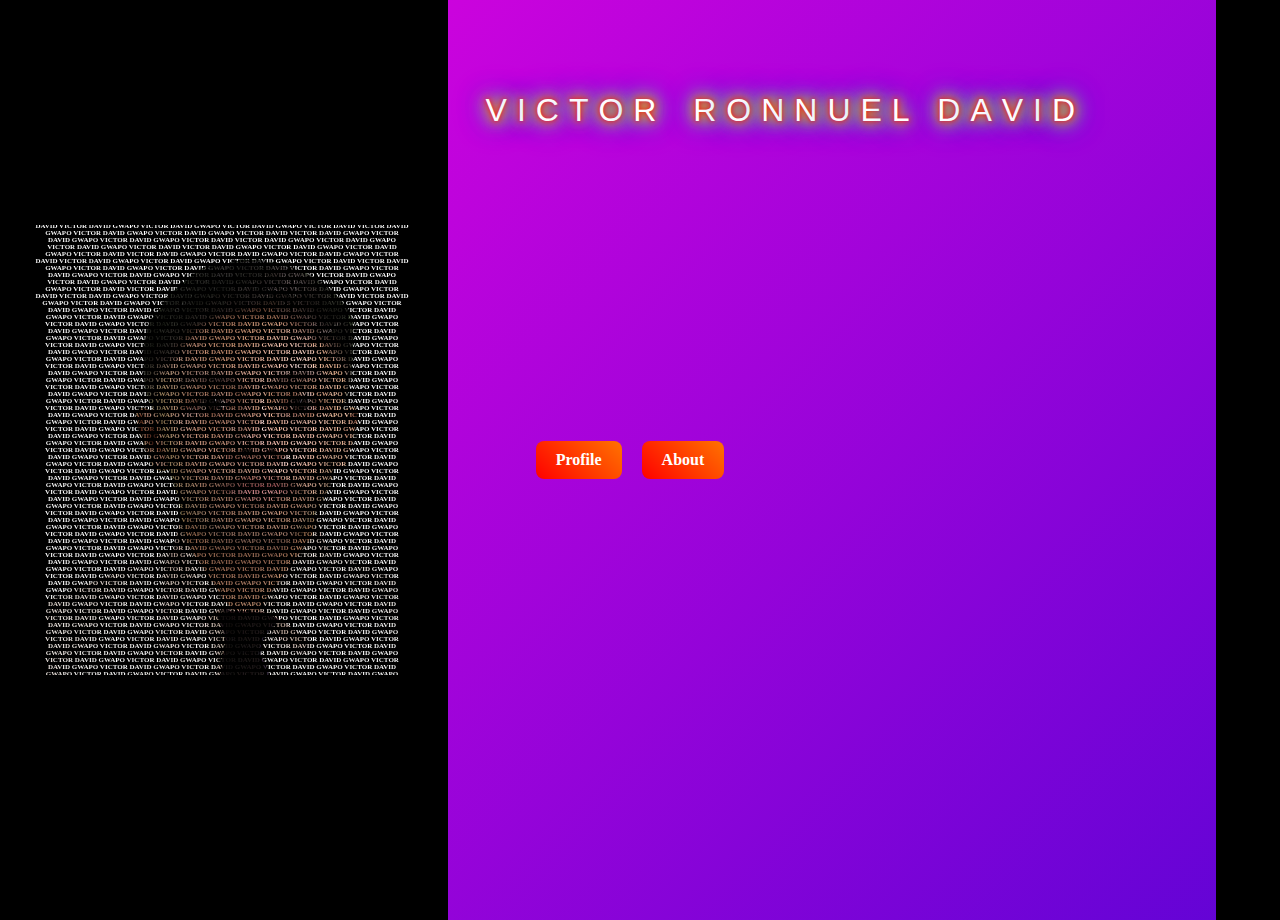
<file: VictorRonnuelDavid/Portfolio/index.html>
<!DOCTYPE html>
<html>
<head>
    <meta charset="UTF-8">
    <meta name="viewport" content="width=device-width, initial-scale=1.0">
    <title>Main</title>
    <link rel="icon" type="images/x-icon" href="images/victor.jpg">
    <link rel="stylesheet" href="styleindex.css">
</head>
<body>
    <main> 
        <div class="Victor">
            <span class="fast-flicker">V</span>
            <span class="flicker">i</span>
            <span>c</span>
            <span class="fast-flicker">t</span>
            <span>o</span>
            <span class="flicker">r</span>
        </div>
        <div class="Ronnuel">
            <span class="fast-flicker">R</span>
            <span>o</span>
            <span class="flicker">n</span>
            <span>n</span>
            <span class="fast-flicker">u</span>
            <span>e</span>
            <span class="flicker">l</span>
        </div>

        <div class="David">
            <span class="fast-flicker">D</span>
            <span>a</span>
            <span class="flicker">v</span>
            <span>i</span>
            <span class="fast-flicker">d</span>
        </div>
        <div class="portrait-container">
            <p class="text-portrait">
                VICTOR DAVID GWAPO VICTOR DAVID GWAPO VICTOR DAVID GWAPO VICTOR DAVID  VICTOR DAVID GWAPO VICTOR DAVID GWAPO VICTOR DAVID GWAPO VICTOR DAVID  VICTOR DAVID GWAPO VICTOR DAVID GWAPO VICTOR DAVID GWAPO VICTOR DAVID  VICTOR DAVID GWAPO VICTOR DAVID GWAPO VICTOR DAVID GWAPO VICTOR DAVID  VICTOR DAVID GWAPO VICTOR DAVID GWAPO VICTOR DAVID GWAPO VICTOR DAVID  VICTOR DAVID GWAPO VICTOR DAVID GWAPO VICTOR DAVID GWAPO VICTOR DAVID  VICTOR DAVID GWAPO VICTOR DAVID GWAPO VICTOR DAVID GWAPO VICTOR DAVID  VICTOR DAVID GWAPO VICTOR DAVID GWAPO VICTOR DAVID GWAPO VICTOR DAVID  VICTOR DAVID GWAPO VICTOR DAVID GWAPO VICTOR DAVID GWAPO VICTOR DAVID  VICTOR DAVID GWAPO VICTOR DAVID GWAPO VICTOR DAVID GWAPO VICTOR DAVID  VICTOR DAVID GWAPO VICTOR DAVID GWAPO VICTOR DAVID GWAPO VICTOR DAVID  VICTOR DAVID GWAPO VICTOR DAVID GWAPO VICTOR DAVID GWAPO VICTOR DAVID  VICTOR DAVID GWAPO VICTOR DAVID GWAPO VICTOR DAVID GWAPO VICTOR DAVID  VICTOR DAVID GWAPO VICTOR DAVID GWAPO VICTOR DAVID GWAPO VICTOR DAVID  VICTOR DAVID GWAPO VICTOR DAVID GWAPO VICTOR DAVID GWAPO VICTOR DAVID  VICTOR DAVID GWAPO VICTOR DAVID GWAPO VICTOR DAVID GWAPO VICTOR DAVID  VICTOR DAVID GWAPO VICTOR DAVID GWAPO VICTOR DAVID GWAPO VICTOR DAVID  VICTOR DAVID GWAPO VICTOR DAVID GWAPO VICTOR DAVID GWAPO VICTOR DAVID  VICTOR DAVID GWAPO VICTOR DAVID GWAPO VICTOR DAVID GWAPO VICTOR DAVID  VICTOR DAVID GWAPO VICTOR DAVID GWAPO VICTOR DAVID GWAPO VICTOR DAVID  VICTOR DAVID GWAPO VICTOR DAVID GWAPO VICTOR DAVID GWAPO VICTOR DAVID  VICTOR DAVID GWAPO VICTOR DAVID GWAPO VICTOR DAVID GWAPO VICTOR DAVID  VICTOR DAVID GWAPO VICTOR DAVID GWAPO VICTOR DAVID GWAPO VICTOR DAVID  VICTOR DAVID GWAPO VICTOR DAVID GWAPO VICTOR DAVID GWAPO VICTOR DAVID  VICTOR DAVID GWAPO VICTOR DAVID GWAPO VICTOR DAVID GWAPO VICTOR DAVID  VICTOR DAVID GWAPO VICTOR DAVID GWAPO VICTOR DAVID GWAPO VICTOR DAVID S VICTOR DAVID GWAPO VICTOR DAVID GWAPO VICTOR DAVID GWAPO VICTOR DAVID GWAPO VICTOR DAVID GWAPO VICTOR DAVID GWAPO VICTOR DAVID GWAPO VICTOR DAVID GWAPO VICTOR DAVID GWAPO VICTOR DAVID GWAPO VICTOR DAVID GWAPO VICTOR DAVID GWAPO VICTOR DAVID GWAPO VICTOR DAVID GWAPO VICTOR DAVID GWAPO VICTOR DAVID GWAPO VICTOR DAVID GWAPO VICTOR DAVID GWAPO VICTOR DAVID GWAPO VICTOR DAVID GWAPO VICTOR DAVID GWAPO VICTOR DAVID GWAPO VICTOR DAVID GWAPO VICTOR DAVID GWAPO VICTOR DAVID GWAPO VICTOR DAVID GWAPO VICTOR DAVID GWAPO VICTOR DAVID GWAPO VICTOR DAVID GWAPO VICTOR DAVID GWAPO VICTOR DAVID GWAPO VICTOR DAVID GWAPO VICTOR DAVID GWAPO VICTOR DAVID GWAPO VICTOR DAVID GWAPO VICTOR DAVID GWAPO VICTOR DAVID GWAPO VICTOR DAVID GWAPO VICTOR DAVID GWAPO VICTOR DAVID GWAPO VICTOR DAVID GWAPO VICTOR DAVID GWAPO VICTOR DAVID GWAPO VICTOR DAVID GWAPO VICTOR DAVID GWAPO VICTOR DAVID GWAPO VICTOR DAVID GWAPO VICTOR DAVID GWAPO VICTOR DAVID GWAPO VICTOR DAVID GWAPO VICTOR DAVID GWAPO VICTOR DAVID GWAPO VICTOR DAVID GWAPO VICTOR DAVID GWAPO VICTOR DAVID GWAPO VICTOR DAVID GWAPO VICTOR DAVID GWAPO VICTOR DAVID GWAPO VICTOR DAVID GWAPO VICTOR DAVID GWAPO VICTOR DAVID GWAPO VICTOR DAVID GWAPO VICTOR DAVID GWAPO VICTOR DAVID GWAPO VICTOR DAVID GWAPO VICTOR DAVID GWAPO VICTOR DAVID GWAPO VICTOR DAVID GWAPO VICTOR DAVID GWAPO VICTOR DAVID GWAPO VICTOR DAVID GWAPO VICTOR DAVID GWAPO VICTOR DAVID GWAPO VICTOR DAVID GWAPO VICTOR DAVID GWAPO VICTOR DAVID GWAPO VICTOR DAVID GWAPO VICTOR DAVID GWAPO VICTOR DAVID GWAPO VICTOR DAVID GWAPO VICTOR DAVID GWAPO VICTOR DAVID GWAPO VICTOR DAVID GWAPO VICTOR DAVID GWAPO VICTOR DAVID GWAPO VICTOR DAVID GWAPO VICTOR DAVID GWAPO VICTOR DAVID GWAPO VICTOR DAVID GWAPO VICTOR DAVID GWAPO VICTOR DAVID GWAPO VICTOR DAVID GWAPO VICTOR DAVID GWAPO VICTOR DAVID GWAPO VICTOR DAVID GWAPO VICTOR DAVID GWAPO VICTOR DAVID GWAPO VICTOR DAVID GWAPO VICTOR DAVID GWAPO VICTOR DAVID GWAPO VICTOR DAVID GWAPO VICTOR DAVID GWAPO VICTOR DAVID GWAPO VICTOR DAVID GWAPO VICTOR DAVID GWAPO VICTOR DAVID GWAPO VICTOR DAVID GWAPO VICTOR DAVID GWAPO VICTOR DAVID GWAPO VICTOR DAVID GWAPO VICTOR DAVID GWAPO VICTOR DAVID GWAPO VICTOR DAVID GWAPO VICTOR DAVID GWAPO VICTOR DAVID GWAPO VICTOR DAVID GWAPO VICTOR DAVID GWAPO VICTOR DAVID GWAPO VICTOR DAVID GWAPO VICTOR DAVID GWAPO VICTOR DAVID GWAPO VICTOR DAVID GWAPO VICTOR DAVID GWAPO VICTOR DAVID GWAPO VICTOR DAVID GWAPO VICTOR DAVID GWAPO VICTOR DAVID GWAPO VICTOR DAVID GWAPO VICTOR DAVID GWAPO VICTOR DAVID GWAPO VICTOR DAVID GWAPO VICTOR DAVID GWAPO VICTOR DAVID GWAPO VICTOR DAVID GWAPO VICTOR DAVID GWAPO VICTOR DAVID GWAPO VICTOR DAVID GWAPO VICTOR DAVID GWAPO VICTOR DAVID GWAPO VICTOR DAVID GWAPO VICTOR DAVID GWAPO VICTOR DAVID GWAPO VICTOR DAVID GWAPO VICTOR DAVID GWAPO VICTOR DAVID GWAPO VICTOR DAVID GWAPO VICTOR DAVID GWAPO VICTOR DAVID GWAPO VICTOR DAVID GWAPO VICTOR DAVID GWAPO VICTOR DAVID GWAPO VICTOR DAVID GWAPO VICTOR DAVID GWAPO VICTOR DAVID GWAPO VICTOR DAVID GWAPO VICTOR DAVID GWAPO VICTOR DAVID GWAPO VICTOR DAVID GWAPO VICTOR DAVID GWAPO VICTOR DAVID GWAPO VICTOR DAVID GWAPO VICTOR DAVID GWAPO VICTOR DAVID GWAPO VICTOR DAVID GWAPO VICTOR DAVID GWAPO VICTOR DAVID GWAPO VICTOR DAVID GWAPO VICTOR DAVID GWAPO VICTOR DAVID GWAPO VICTOR DAVID GWAPO VICTOR DAVID GWAPO VICTOR DAVID GWAPO VICTOR DAVID GWAPO VICTOR DAVID GWAPO VICTOR DAVID GWAPO VICTOR DAVID GWAPO VICTOR DAVID GWAPO VICTOR DAVID GWAPO VICTOR DAVID GWAPO VICTOR DAVID GWAPO VICTOR DAVID GWAPO VICTOR DAVID GWAPO VICTOR DAVID GWAPO VICTOR DAVID GWAPO VICTOR DAVID GWAPO VICTOR DAVID GWAPO VICTOR DAVID GWAPO VICTOR DAVID GWAPO VICTOR DAVID GWAPO VICTOR DAVID GWAPO VICTOR DAVID GWAPO VICTOR DAVID GWAPO VICTOR DAVID GWAPO VICTOR DAVID GWAPO VICTOR DAVID GWAPO VICTOR DAVID GWAPO VICTOR DAVID GWAPO VICTOR DAVID GWAPO VICTOR DAVID GWAPO VICTOR DAVID GWAPO VICTOR DAVID GWAPO VICTOR DAVID GWAPO VICTOR DAVID GWAPO VICTOR DAVID GWAPO VICTOR DAVID GWAPO VICTOR DAVID GWAPO VICTOR DAVID GWAPO VICTOR DAVID GWAPO VICTOR DAVID GWAPO VICTOR DAVID GWAPO VICTOR DAVID GWAPO VICTOR DAVID GWAPO VICTOR DAVID GWAPO VICTOR DAVID GWAPO VICTOR DAVID GWAPO VICTOR DAVID GWAPO VICTOR DAVID GWAPO VICTOR DAVID GWAPO VICTOR DAVID GWAPO VICTOR DAVID GWAPO VICTOR DAVID GWAPO VICTOR DAVID GWAPO VICTOR DAVID GWAPO VICTOR DAVID GWAPO VICTOR DAVID GWAPO VICTOR DAVID GWAPO VICTOR DAVID GWAPO VICTOR DAVID GWAPO VICTOR DAVID GWAPO VICTOR DAVID GWAPO VICTOR DAVID GWAPO VICTOR DAVID GWAPO VICTOR DAVID GWAPO VICTOR DAVID GWAPO VICTOR DAVID GWAPO VICTOR DAVID GWAPO VICTOR DAVID GWAPO VICTOR DAVID GWAPO VICTOR DAVID GWAPO VICTOR DAVID GWAPO VICTOR DAVID GWAPO VICTOR DAVID GWAPO VICTOR DAVID GWAPO VICTOR DAVID GWAPO VICTOR DAVID GWAPO VICTOR DAVID GWAPO VICTOR DAVID GWAPO VICTOR DAVID GWAPO VICTOR DAVID GWAPO VICTOR DAVID GWAPO VICTOR DAVID GWAPO VICTOR DAVID GWAPO VICTOR DAVID GWAPO VICTOR DAVID GWAPO VICTOR DAVID GWAPO VICTOR DAVID GWAPO VICTOR DAVID GWAPO VICTOR DAVID GWAPO VICTOR DAVID GWAPO VICTOR DAVID GWAPO VICTOR DAVID GWAPO VICTOR DAVID GWAPO VICTOR DAVID GWAPO VICTOR DAVID GWAPO VICTOR DAVID GWAPO VICTOR DAVID GWAPO VICTOR DAVID GWAPO VICTOR DAVID GWAPO VICTOR DAVID GWAPO VICTOR DAVID GWAPO VICTOR DAVID GWAPO VICTOR DAVID GWAPO 
            </p>
        </div>

        <div class="button-Profile">
            <a href="profile.html" class="custom-Profile">Profile</a>        
        <div class="button-About">
            <a href="aboutme.html" class="custom-About">About</a>
        </div>
    </main>
</body>
</html>
</file>
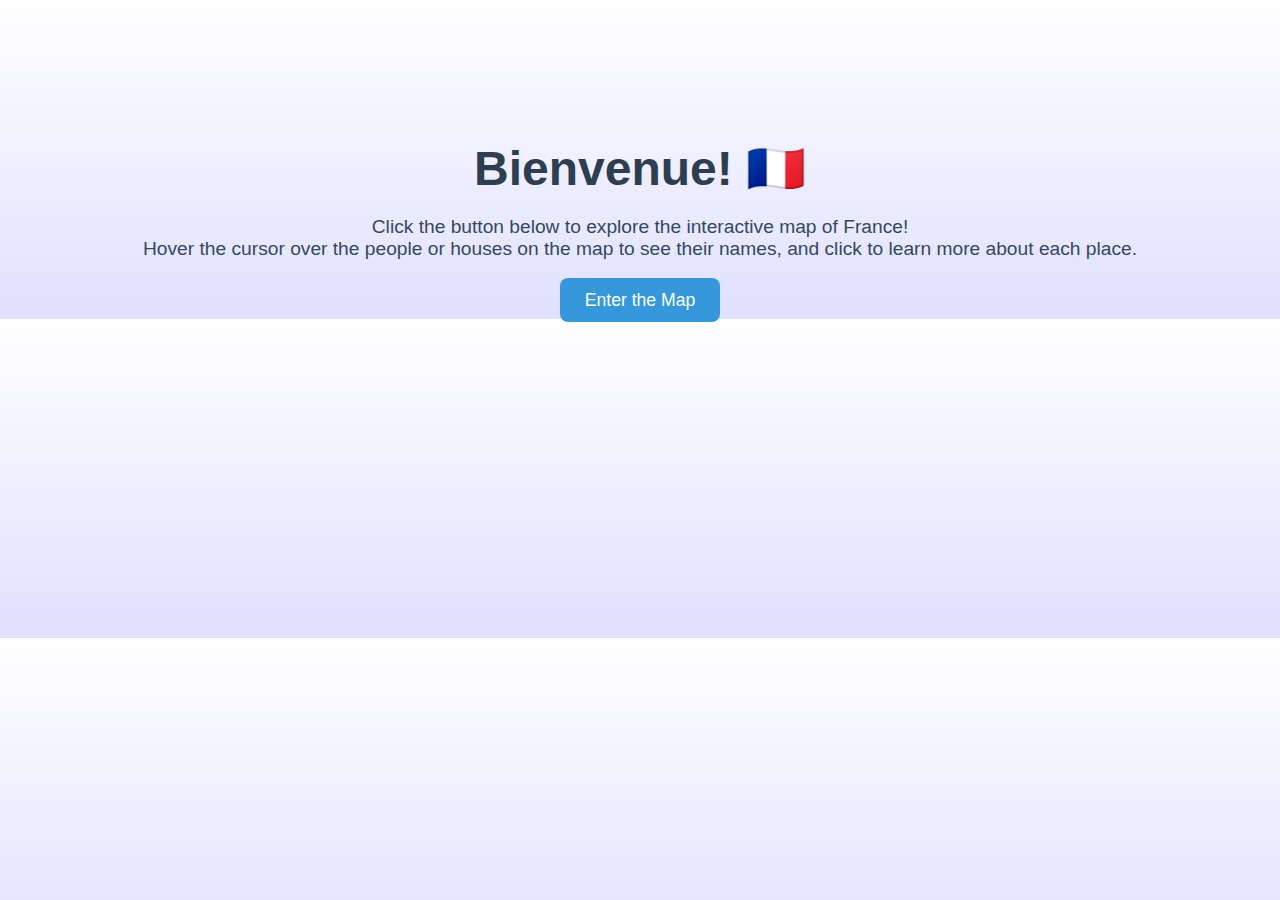
<file: VictorDavid country/main.html>
<!DOCTYPE html>
<html lang="en">
<head>
  <meta charset="UTF-8">
  <title>France Interactive Map</title>  
  <link rel="stylesheet" href="main.css">
</head>
<body>

  <div class="intro">
    <h1>Bienvenue! 🇫🇷</h1>
    <p>Click the button below to explore the interactive map of France! <br>Hover the cursor over the people or houses on the map to see their names, and click to learn more about each place.</p>
    <a href="index.html" class="map-button">Enter the Map</a>
  </div>

</body>
</html>
</file>
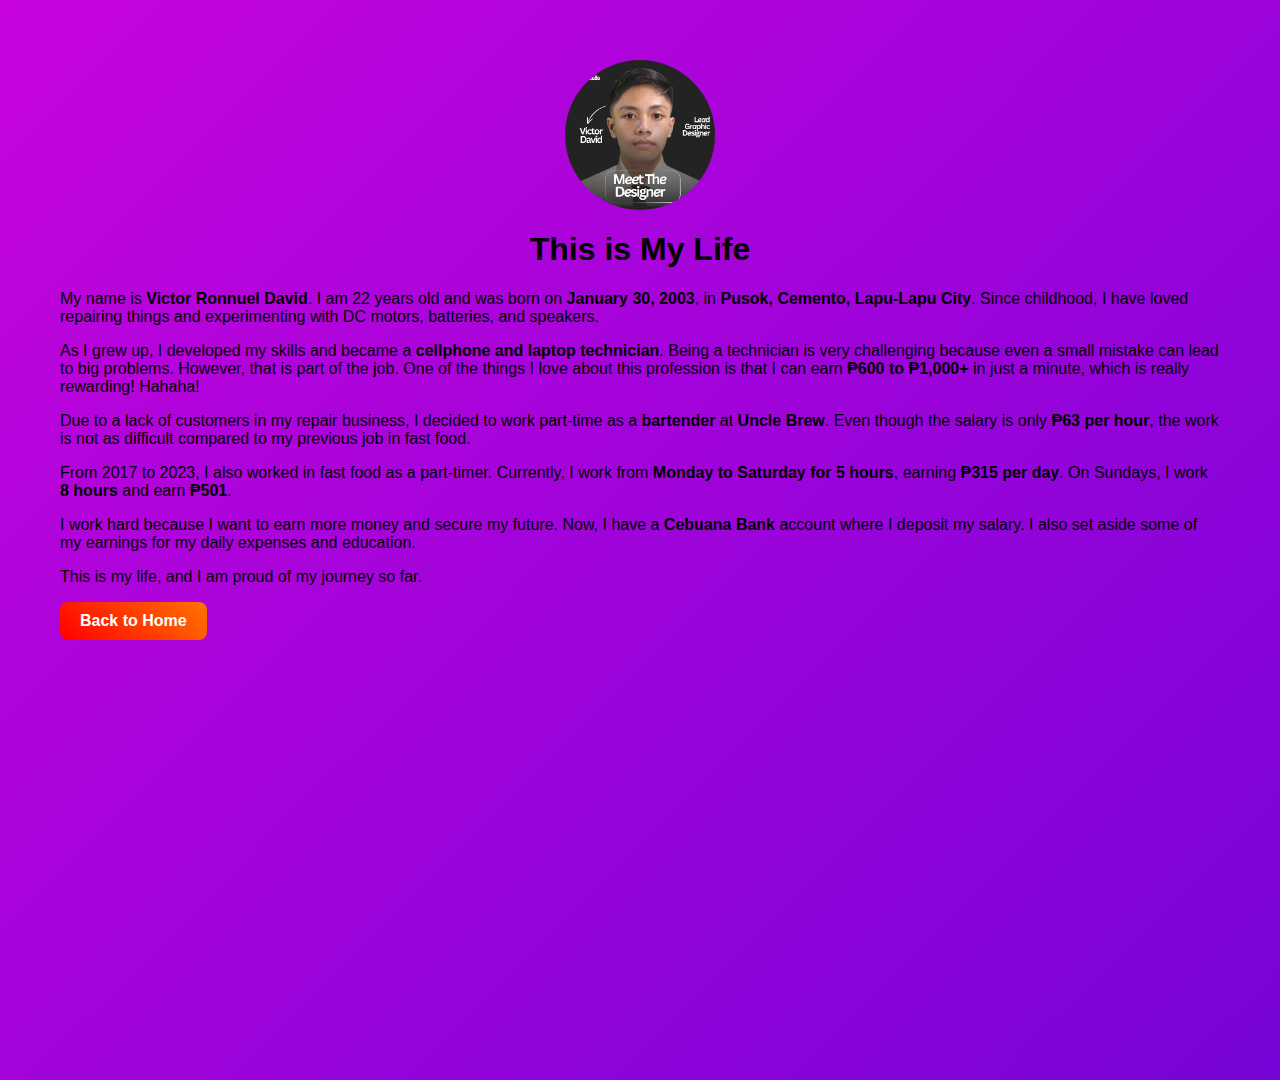
<file: VictorRonnuelDavid/Portfolio/aboutme.html>
<!DOCTYPE html>
<html lang="en">
<head>
    <meta charset="UTF-8">
    <meta name="viewport" content="width=device-width, initial-scale=1.0">
    <title>This is My Life - Victor Ronnuel David</title>
    <link rel="icon" type="images/x-icon" href="images/victor.jpg">
    <link rel="stylesheet" href="styleabout.css">
    <style>
        body {
            font-family: Arial, sans-serif;
            margin: 40px;
            padding: 20px;
            background-color: #f4f4f4;
        }
        .container {
            max-width: 600px;
            background: white;
            padding: 20px;
            border-radius: 10px;
            box-shadow: 0px 0px 10px rgba(0, 0, 0, 0.1);
            text-align: center;
        }
        h1 {
            text-align: center;
        }
        .profile-image {
            width: 150px;
            height: 150px;
            border-radius: 50%;
            display: block;
            margin: 0 auto 20px auto;
        }
    </style>
</head>
<body>
    <div class="about-container">
        <img src="images/VictorDavid.png" alt="Profile Picture" class="profile-image">
        <h1>This is My Life</h1>
        <p>My name is <strong>Victor Ronnuel David</strong>. I am 22 years old and was born on <strong>January 30, 2003</strong>, in <strong>Pusok, Cemento, Lapu-Lapu City</strong>. Since childhood, I have loved repairing things and experimenting with DC motors, batteries, and speakers.</p>
        <p>As I grew up, I developed my skills and became a <strong>cellphone and laptop technician</strong>. Being a technician is very challenging because even a small mistake can lead to big problems. However, that is part of the job. One of the things I love about this profession is that I can earn <strong>₱600 to ₱1,000+</strong> in just a minute, which is really rewarding! Hahaha!</p>   
        <p>Due to a lack of customers in my repair business, I decided to work part-time as a <strong>bartender</strong> at <strong>Uncle Brew</strong>. Even though the salary is only <strong>₱63 per hour</strong>, the work is not as difficult compared to my previous job in fast food.</p>
        <p>From 2017 to 2023, I also worked in fast food as a part-timer. Currently, I work from <strong>Monday to Saturday for 5 hours</strong>, earning <strong>₱315 per day</strong>. On Sundays, I work <strong>8 hours</strong> and earn <strong>₱501</strong>.</p>

        <p>I work hard because I want to earn more money and secure my future. Now, I have a <strong>Cebuana Bank</strong> account where I deposit my salary. I also set aside some of my earnings for my daily expenses and education.</p>
        
        <p>This is my life, and I am proud of my journey so far.</p>

        <a href="index.html" class="custom-Profile">Back to Home</a>
    </div>
</body>
</html>
</file>
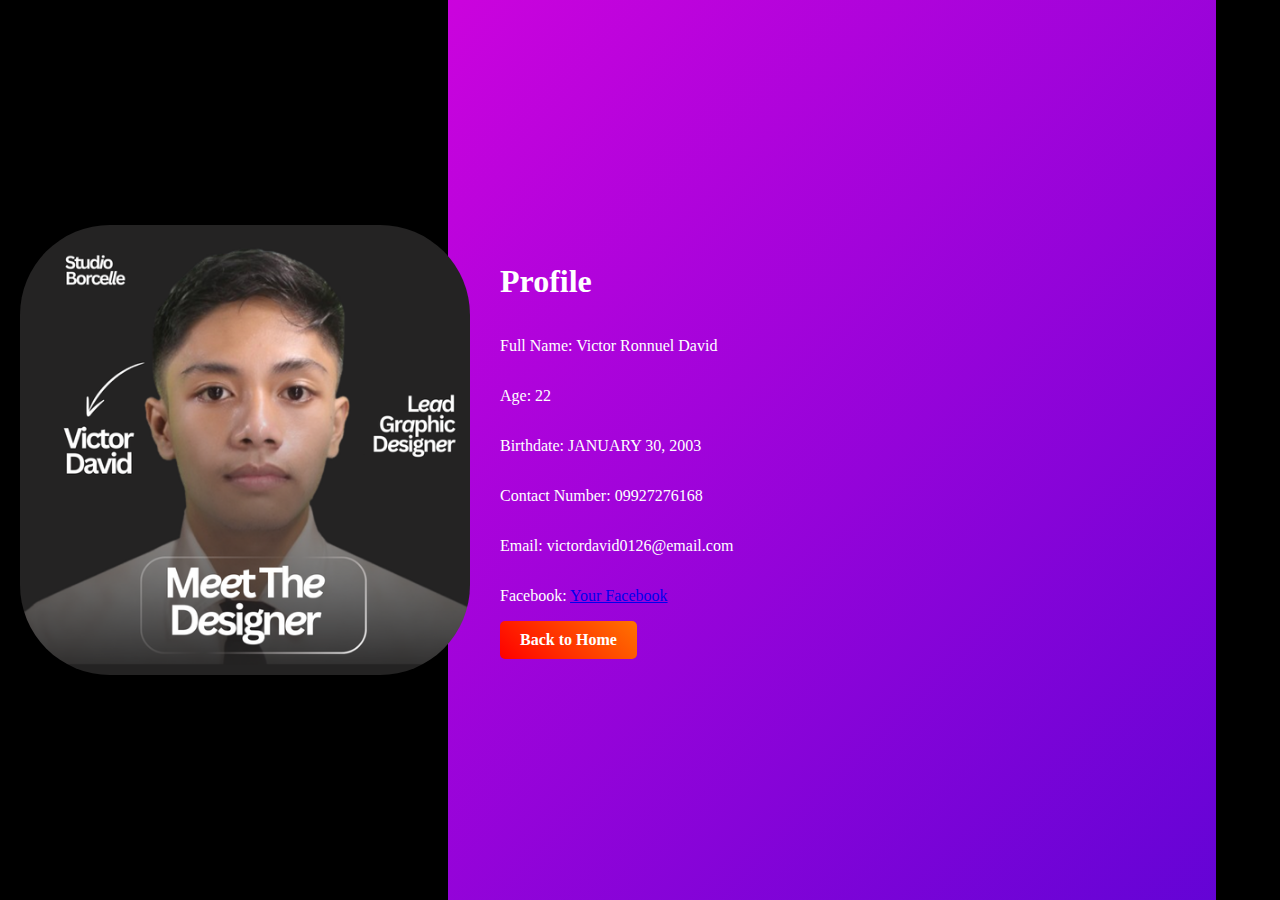
<file: VictorRonnuelDavid/Portfolio/profile.html>
<!DOCTYPE html>
<html lang="en">
<head>
    <meta charset="UTF-8">
    <meta name="viewport" content="width=device-width, initial-scale=1.0">
    <title>Victor David Profile</title>
    <link rel="icon" type="images/x-icon" href="images/victor.jpg">
    <link rel="stylesheet" href="styleprofile.css">
</head>
<body>
    <img src="images/VictorDavid.png" alt="Profile Picture" class="profile-image">
    <div class="profile-container">
        <h1>Profile</h1>
        <p>Full Name: Victor Ronnuel David</p>
        <p>Age: 22</p>
        <p>Birthdate: JANUARY 30, 2003</p>
        <p>Contact Number: 09927276168</p>
        <p>Email: victordavid0126@email.com</p>
        <p>Facebook: <a href="https://www.facebook.com/vykthr69/about" target="_blank">Your Facebook</a></p>
        <a href="index.html" class="custom-Profile">Back to Home</a>
    </div>

</body>
</html>
</file>
<file: VictorRonnuelDavid/Portfolio/styleindex.css>
body {
    background-color: #000000;
    margin: 0;
    padding: 0;
    position: relative;
    overflow: hidden; /* Prevents unwanted scrolling */
}

body::before {
    content: "";
    position: absolute;
    top: 0;
    left: 35%; /* Start at the middle of the screen */
    width: 60%; /* Cover only the right side */
    height: 100%;
    background: linear-gradient(-45deg, #b80751, #4d0350, #4204d3, #cb03dd);
    background-size: 400% 400%;
    animation: waveBackground 10s ease infinite;
    z-index: -1; /* Keeps the background behind everything */
}

@keyframes waveBackground {
    0% { background-position: 0% 50%; }
    50% { background-position: 100% 50%; }
    100% { background-position: 0% 50%; }
}

/* Ensures text and buttons stay above the background */
.portrait-container, .button-Profile, .button-About, .letters {
    position: relative;
    z-index: 1;
    
}
.portrait-container {
    display: flex;
    justify-content: flex-start; 
    align-items: center;
    height: 100vh;
    text-align: center;
    position: fixed; 
    top: 0;
    left: 0;
    width: 30%; 
    padding-left: 30px; 
    z-index: 100; 
}

.text-portrait {
    font-size: 7px; 
    line-height: 7px;
    font-weight: bold;
    text-transform: uppercase;
    text-align: arial;

    
    max-width: 550px;  
    padding: 5px;
    background: url('images/victor.jpg') no-repeat left center;
    background-size: 490px 450px;
    background-attachment: fixed;
    -webkit-background-clip: text;
    -webkit-text-fill-color: transparent;
    background-clip: text;
    color: rgba(0, 0, 0, 0);
}
.button-Profile {
    display: flex;
    justify-content: center;
    align-items: center;
    height: 100vh;
    padding: 10px 20px;
}

.custom-Profile {
    padding: 10px 20px;
    font-size: 16px;
    font-weight: bold;
    color: white;
    background: linear-gradient(45deg, #ff0000, #ff7300);
    border: none;
    border-radius: 8px;
    cursor: pointer;
    transition: 0.3s;
}

.custom-Profile:hover {
    background: linear-gradient(45deg, #ff7300, #ff0000);
    transform: scale(1.1);
}

.button-About {
    display: flex;
    justify-content: center;
    align-items: center;
    height: 100vh;
    padding: 10px 20px;
}

.custom-About {
    padding: 10px 20px;
    font-size: 16px;
    font-weight: bold;
    color: white;
    background: linear-gradient(45deg, #ff0000, #ff7300);
    border: none;
    border-radius: 8px;
    cursor: pointer;
    transition: 0.3s;
}

.custom-About:hover {
    background: linear-gradient(45deg, #ff7300, #ff0000);
    transform: scale(1.1);
}

.Victor, .Ronnuel, .David {
    position: absolute;
    display: flex;
    justify-content: center;
    align-items: center;
    width: 100%;
    font-family: "Clip", sans-serif;
    text-transform: uppercase;
    font-size: 2em;
    letter-spacing: 10px;
    word-spacing: 20px;
    color: #fff;
    text-shadow: 0 0 5px #ff0000, 0 0 10px #ff7300, 0 0 15px #fffb00,
        0 0 20px #48ff00, 0 0 25px #00ffff, 0 0 30px #2b65ff,
        0 0 35px #8000ff;
    animation: neonGlow 1.5s infinite alternate;
}

/* Adjusted Positions to Prevent Overlap */
.Victor { left: -5%; top: 10%; }
.Ronnuel { left: 13%; top: 10%; }
.David { left: 29%; top: 10%; }

/* General Button Style */
.custom-button {
    padding: 10px 20px;
    font-size: 16px;
    font-weight: bold;
    color: white;
    background: linear-gradient(45deg, #ff0000, #ff7300);
    border: none;
    border-radius: 8px;
    cursor: pointer;
    transition: background 0.3s ease, transform 0.3s ease;
}

.custom-button:hover {
    background: linear-gradient(45deg, #ff7300, #ff0000);
    transform: scale(1.1);
}

/* Remove Repeated Code */
.custom-Profile, .custom-About{
    text-decoration: none;
    display: inline-block;
    text-align: center;
}


@keyframes neonGlow {
    0% {
        text-shadow: 0 0 5px #ff0000, 0 0 10px #ff7300, 0 0 15px #fffb00,
            0 0 20px #48ff00, 0 0 25px #00ffff, 0 0 30px #2b65ff,
            0 0 35px #8000ff;
    }
    100% {
        text-shadow: 0 0 10px #8000ff, 0 0 15px #2b65ff, 0 0 20px #00ffff,
            0 0 25px #48ff00, 0 0 30px #fffb00, 0 0 35px #ff7300,
            0 0 40px #ff0000;
    }
}

.flicker {
    animation: flicker 1.5s infinite alternate;
}

.fast-flicker {
    animation: flicker 0.5s infinite alternate;
}

@keyframes flicker {
    0%, 19%, 21%, 23%, 25%, 54%, 56%, 100% {
        opacity: 1;
    }
    20%, 24%, 55% {
        opacity: 0.3;
    }
}
</file>
<file: VictorDavid country/main.css>
body {
    font-family: 'Segoe UI', sans-serif;
    background: linear-gradient(to bottom, #ffffff, #e0e0ff);
    text-align: center;
    padding-top: 100px;
  }
  
  .intro h1 {
    font-size: 3rem;
    margin-bottom: 10px;
    color: #2c3e50;
  }
  
  .intro p {
    font-size: 1.2rem;
    margin-bottom: 30px;
    color: #34495e;
  }
  
  .map-button {
    background-color: #3498db;
    color: white;
    padding: 12px 25px;
    font-size: 1.1rem;
    border-radius: 8px;
    text-decoration: none;
    transition: background-color 0.3s ease;
  }
  
  .map-button:hover {
    background-color: #2980b9;
  }
</file>
<file: VictorRonnuelDavid/Portfolio/styleabout.css>
body::before {
    content: "";
    position: absolute;
    top: 0;
    left: -10%; /* Start at the middle of the screen */
    width: 130%; /* Cover only the right side */
    height: 120%;
    background: linear-gradient(-45deg, #b80751, #4d0350, #4204d3, #cb03dd);
    background-size: 400% 500%;
    animation: waveBackground 10s ease infinite;
    z-index: -1; /* Keeps the background behind everything */
}

@keyframes waveBackground {
    0% { background-position: 0% 50%; }
    50% { background-position: 100% 50%; }
    100% { background-position: 0% 50%; }
}
.custom-Profile {
    padding: 10px 20px;
    font-size: 16px;
    font-weight: bold;
    color: white;
    background: linear-gradient(45deg, #ff0000, #ff7300);
    border: none;
    border-radius: 8px;
    cursor: pointer;
    transition: 0.3s;
}

.custom-Profile:hover {
    background: linear-gradient(45deg, #ff7300, #ff0000);
    transform: scale(1.1);
}

/* Remove Repeated Code */
.custom-Profile, .custom-About{
    text-decoration: none;
    display: inline-block;
    text-align: center;
}


@keyframes neonGlow {
    0% {
        text-shadow: 0 0 5px #ff0000, 0 0 10px #ff7300, 0 0 15px #fffb00,
            0 0 20px #48ff00, 0 0 25px #00ffff, 0 0 30px #2b65ff,
            0 0 35px #8000ff;
    }
    100% {
        text-shadow: 0 0 10px #8000ff, 0 0 15px #2b65ff, 0 0 20px #00ffff,
            0 0 25px #48ff00, 0 0 30px #fffb00, 0 0 35px #ff7300,
            0 0 40px #ff0000;
    }
}

.flicker {
    animation: flicker 1.5s infinite alternate;
}

.fast-flicker {
    animation: flicker 0.5s infinite alternate;
}

@keyframes flicker {
    0%, 19%, 21%, 23%, 25%, 54%, 56%, 100% {
        opacity: 1;
    }
    20%, 24%, 55% {
        opacity: 0.3;
    }
}
</file>
<file: VictorRonnuelDavid/Portfolio/styleprofile.css>
body {
    background-color: #000000;
    margin: 0;
    padding: 0;
    position: relative;
    overflow: hidden; /* Prevents unwanted scrolling */
}

body::before {
    content: "";
    position: absolute;
    top: 0;
    left: 35%; /* Start at the middle of the screen */
    width: 60%; /* Cover only the right side */
    height: 100%;
    background: linear-gradient(-45deg, #b80751, #4d0350, #4204d3, #cb03dd);
    background-size: 400% 400%;
    animation: waveBackground 10s ease infinite;
    z-index: -1; /* Keeps the background behind everything */
}

@keyframes waveBackground {
    0% { background-position: 0% 50%; }
    50% { background-position: 100% 50%; }
    100% { background-position: 0% 50%; }
}

/* Ensures text and buttons stay above the background */
.portrait-container, .button-Profile, .button-About, .letters {
    position: relative;
    z-index: 1;
    
}
.portrait-container {
    display: flex;
    justify-content: flex-start; 
    align-items: center;
    height: 100vh;
    text-align: center;
    position: fixed; 
    top: 0;
    left: 0;
    width: 30%; 
    padding-left: 30px; 
    z-index: 100; 
}

.text-portrait {
    font-size: 7px; 
    line-height: 7px;
    font-weight: bold;
    text-transform: uppercase;
    text-align: arial;

    
    max-width: 550px;  
    padding: 5px;
    background: url('images/victor.jpg') no-repeat left center;
    background-size: 490px 450px;
    background-attachment: fixed;
    -webkit-background-clip: text;
    -webkit-text-fill-color: transparent;
    background-clip: text;
    color: rgba(0, 0, 0, 0);
}


.button-Profile {
    display: flex;
    justify-content: center;
    align-items: center;
    height: 100vh;
    padding: 10px 20px;
}

.custom-Profile {
    padding: 10px 20px;
    font-size: 16px;
    font-weight: bold;
    color: white;
    background: linear-gradient(45deg, #ff0000, #ff7300);
    border: none;
    border-radius: 8px;
    cursor: pointer;
    transition: 0.3s;
}

.custom-Profile:hover {
    background: linear-gradient(45deg, #ff7300, #ff0000);
    transform: scale(1.1);
}

.button-About {
    display: flex;
    justify-content: center;
    align-items: center;
    height: 100vh;
    padding: 10px 20px;
}

.custom-About {
    padding: 10px 20px;
    font-size: 16px;
    font-weight: bold;
    color: white;
    background: linear-gradient(45deg, #ff0000, #ff7300);
    border: none;
    border-radius: 8px;
    cursor: pointer;
    transition: 0.3s;
}

.custom-About:hover {
    background: linear-gradient(45deg, #ff7300, #ff0000);
    transform: scale(1.1);
}

.Victor, .Ronnuel, .David {
    position: absolute;
    display: flex;
    justify-content: center;
    align-items: center;
    width: 100%;
    font-family: "Clip", sans-serif;
    text-transform: uppercase;
    font-size: 2em;
    letter-spacing: 10px;
    word-spacing: 20px;
    color: #fff;
    text-shadow: 0 0 5px #ff0000, 0 0 10px #ff7300, 0 0 15px #fffb00,
        0 0 20px #48ff00, 0 0 25px #00ffff, 0 0 30px #2b65ff,
        0 0 35px #8000ff;
    animation: neonGlow 1.5s infinite alternate;
}

/* Adjusted Positions to Prevent Overlap */
.Victor { left: -5%; top: 10%; }
.Ronnuel { left: 13%; top: 10%; }
.David { left: 29%; top: 10%; }

/* Remove underline and style the "Profile" link like a button */
.custom-Profile {
    text-decoration: none; /* Removes underline */
    color: white; /* Text color */
    background-color: blue; /* Button background */
    padding: 10px 20px; /* Space inside the button */
    border-radius: 5px; /* Rounded edges */
    display: inline-block; /* Makes it behave like a button */
    font-size: 16px; /* Text size */
    font-weight: bold; /* Makes text bold */
    transition: 0.3s; /* Smooth effect */
}

/* Hover effect */
.custom-Profile:hover {
    background-color: darkblue; /* Darker shade when hovered */
}

/* Style for actual <button> elements */
.custom-Goal {
    color: white;
    background-color: blue;
    padding: 10px 20px;
    border: none; /* Removes default button border */
    border-radius: 5px;
    font-size: 16px;
    font-weight: bold;
    cursor: pointer; /* Shows pointer when hovered */
    transition: 0.3s;
}

/* Profile Page Specific Styles */
.profile-container {
    display: flex;
    flex-direction: column;
    align-items: center;
    justify-content: center;
    height: 100vh;
    color: white;
    text-align: center;
}

/* Adjusting the Profile Button */
.custom-Profile {
    text-decoration: none; /* Removes underline */
    color: white;
    background-color: blue;
    padding: 10px 20px;
    border-radius: 5px;
    display: inline-block;
    font-size: 16px;
    font-weight: bold;
    transition: 0.3s;
}

.custom-Profile:hover {
    background-color: darkblue;
}

.profile-image {
    width: 450px;  /* Change this to make it bigger or smaller */
    height: auto;  /* Keeps the aspect ratio */
    position: absolute;
    left: 20px;  /* Adjust this to move it more to the left */
    top: 50%;  
    transform: translateY(-50%); /* Centers vertically */
    border-radius: 20%;
    
}
.profile-container {
    display: flex;
    flex-direction: column;
    align-items: flex-start; /* Align text to the left */
    justify-content: center;
    height: 100vh;
    color: white;
    text-align: left;
    padding-left: 500px; /* Moves text away from the image */
    max-width: 600px; /* Prevents text from stretching too far */
}

/* Buttons (Profile, About) */
.button-Profile, .button-About {
    display: flex;
    justify-content: center;
    align-items: center;
    height: 100vh;
    padding: 10px 20px;
}

/* General Button Style */
.custom-button {
    padding: 10px 20px;
    font-size: 16px;
    font-weight: bold;
    color: white;
    background: linear-gradient(45deg, #ff0000, #ff7300);
    border: none;
    border-radius: 8px;
    cursor: pointer;
    transition: background 0.3s ease, transform 0.3s ease;
}

.custom-button:hover {
    background: linear-gradient(45deg, #ff7300, #ff0000);
    transform: scale(1.1);
}

/* Remove Repeated Code */
.custom-Profile, .custom-About, .custom-Goal {
    text-decoration: none;
    display: inline-block;
    text-align: center;
}


@keyframes neonGlow {
    0% {
        text-shadow: 0 0 5px #ff0000, 0 0 10px #ff7300, 0 0 15px #fffb00,
            0 0 20px #48ff00, 0 0 25px #00ffff, 0 0 30px #2b65ff,
            0 0 35px #8000ff;
    }
    100% {
        text-shadow: 0 0 10px #8000ff, 0 0 15px #2b65ff, 0 0 20px #00ffff,
            0 0 25px #48ff00, 0 0 30px #fffb00, 0 0 35px #ff7300,
            0 0 40px #ff0000;
    }
}

.flicker {
    animation: flicker 1.5s infinite alternate;
}

.fast-flicker {
    animation: flicker 0.5s infinite alternate;
}

@keyframes flicker {
    0%, 19%, 21%, 23%, 25%, 54%, 56%, 100% {
        opacity: 1;
    }
    20%, 24%, 55% {
        opacity: 0.3;
    }
}
</file>
